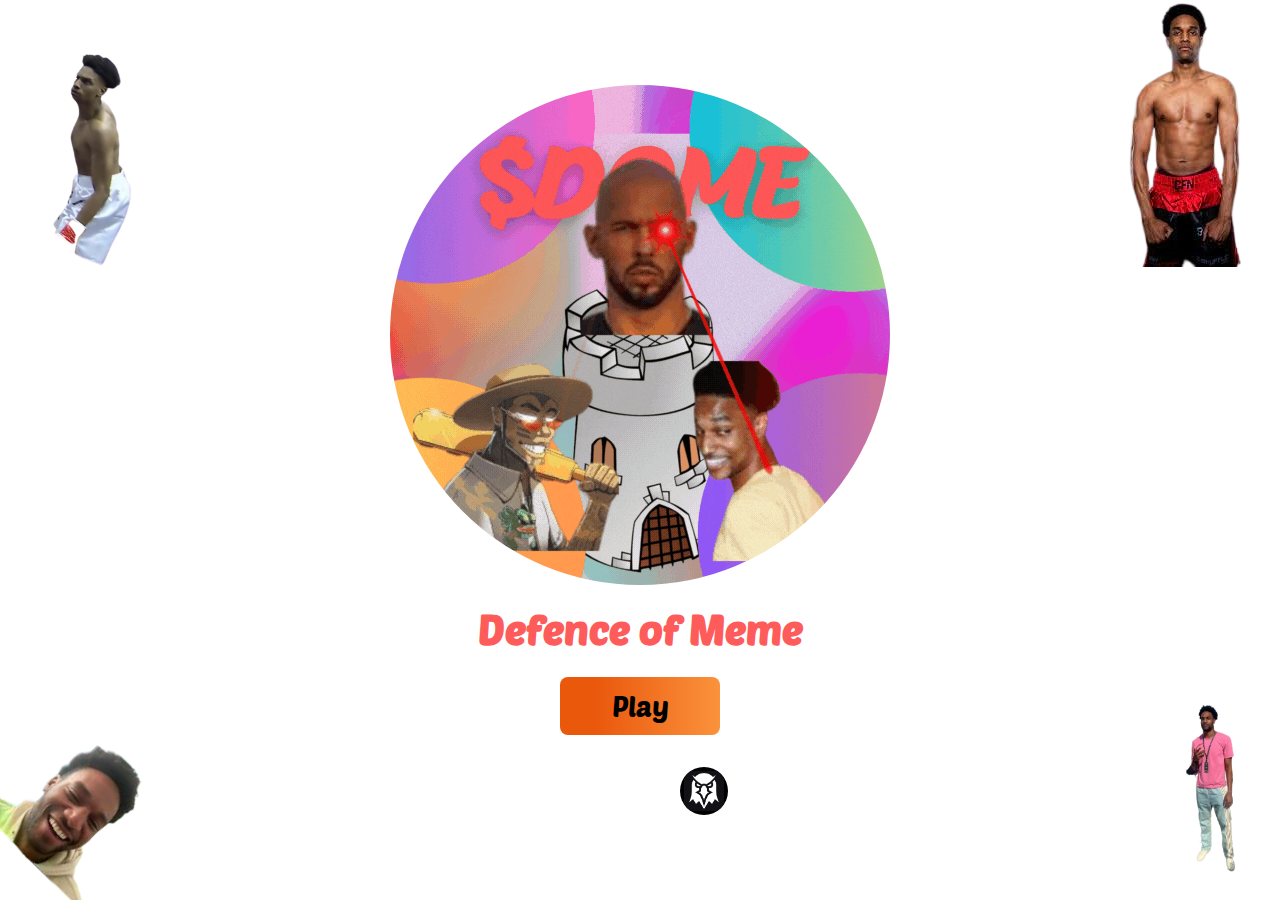
<file: index.html>
<!DOCTYPE html>
<html lang="en">

<head>
    <meta charset="UTF-8">
    <meta name="viewport" content="width=device-width, initial-scale=1.0">
    <!-- Twitter meta tags -->
    <!-- <meta name="twitter:card" content="summary_large_image">
    <meta name="twitter:title" content="Check out my game score!">
    <meta name="twitter:description" content="I scored high on DOME! See my score and try to beat it.">
    <meta name="twitter:image" content="https://socialverse-assets.s3.amazonaws.com/GameMap.jpg"> -->
    <link rel="shortcut icon" href="favicon.ico" type="image/x-icon">
    <link rel="preconnect" href="https://fonts.googleapis.com">
    <link rel="preconnect" href="https://fonts.gstatic.com" crossorigin>
    <link
        href="https://fonts.googleapis.com/css2?family=Poetsen+One&family=Roboto:ital,wght@0,100;0,300;0,400;0,500;0,700;0,900;1,100;1,300;1,400;1,500;1,700;1,900&display=swap"
        rel="stylesheet">
    <link rel="stylesheet" href="https://cdnjs.cloudflare.com/ajax/libs/font-awesome/6.5.2/css/all.min.css"
        integrity="sha512-SnH5WK+bZxgPHs44uWIX+LLJAJ9/2PkPKZ5QiAj6Ta86w+fsb2TkcmfRyVX3pBnMFcV7oQPJkl9QevSCWr3W6A=="
        crossorigin="anonymous" referrerpolicy="no-referrer" />
    <link rel="stylesheet" href="./index.css">
    <link rel="apple-touch-icon" sizes="180x180" href="/apple-touch-icon.png">
    <link rel="icon" type="image/png" sizes="32x32" href="/favicon-32x32.png">
    <link rel="icon" type="image/png" sizes="16x16" href="/favicon-16x16.png">
    <link rel="manifest" href="/site.webmanifest">
    <title>Defence of Meme</title>
</head>

<body class="w-full font-roboto">
    <div class=" main-cont">
        <div class="hero-img-cont image-shadow"><img src="./img/home.gif" alt="image"></div>
        <h1 class="hero-heading font-poet "> Defence of Meme</h1>
        <a href="/game" class=" game-btn font-poet ">Play</a>
        <div class="links-cont">
            <a href="https://x.com/defenceofmeme" target="_blank"><i class="fa-brands fa-x-twitter"></i></a>
            <a href="https://t.me/defenceofmeme" target="_blank"><i class="fa-brands fa-telegram"></i></a>
            <a class="dex-icon" href="#" target="_blank"><img class="w-full" src="./img//dex.png" alt="img"></a>
        </div>
        <img src="./img/ansem1.png" alt="image" class="model-1">
        <img src="./img/ansem2.png" alt="image" class="model-2">
        <img src="./img/ansem3.png" alt="image" class=" model-3  ">
        <img src="./img/ansem4.png" alt="image" class=" model-4 ">
    </div>
</body>

</html>
</file>
<file: index.css>
* {
    margin: 0;
    padding: 0;
    box-sizing: border-box;
    font-family: "Roboto", sans-serif;
}
a{
    text-decoration: none;
}

.font-poet {
    font-family: "Poetsen One", sans-serif;
}

#dialogDiv {
    /* display: none !; */
}

@keyframes shadow {
    0% {
        box-shadow: 0 1px 2px 0 #ef4444;
    }

    30% {
        box-shadow: 0 0px 75px -12px #ef4444;
    }

    50% {
        box-shadow: 0 0px 150px -12px #ef4444;
    }

    75% {
        box-shadow: 0 0px 75px -12px #ef4444;
    }

    100% {
        box-shadow: 0 1px 2px 0 #ef4444;
    }
}

.heading-ani {
    animation: colors 3s infinite;
}

.score {
    animation: score 1s infinite;
}

@keyframes colors {
    0% {
        color: green;
    }

    25% {
        color: blue;
    }

    50% {
        color: red;
    }

    75% {
        color: yellow;
    }

    100% {
        color: white;
    }
}


@keyframes score {

    0%,
    100% {
        transform: scale(1);
    }

    50% {
        transform: scale(1.1);
    }
}

.game-bg {
    /* background: url("./img/bermuda-traingle.svg"); */
    background-color: white;
    background-position: center;
    background-repeat: no-repeat;
    background-size: cover;
    color: black;
}

.selected {
    background-color: rgba(255, 255, 255, 0.578);
}

body {
    width: 100%;
}

.main-cont {
    max-width: 1280px;
    width: 100%;
    margin: 0 auto;
    min-height: 100vh;
    display: flex;
    flex-direction: column;
    align-items: center;
    justify-content: center;
    padding: 0 20px;
}

.hero-img-cont {
    max-width: 500px;
    width: 100%;
    display: flex;
    align-items: center;
    justify-content: center;
    border-radius: 100%;
    overflow: hidden;
    aspect-ratio: 1;
}

.hero-img-cont img{
    width: 100%;
}

.image-shadow {
    animation: shadow 2.2s infinite;
}

.hero-heading {
    font-size: 2.5rem;
    color: #FE5B5B;
    text-align: center;
    margin-top: 20px;
    font-weight: 600;
}

.game-btn {
    width: 160px;
    margin-top: 24px;
    padding: 12px 0;
    display: flex;
    align-items: center;
    justify-content: center;
    border-radius: 8px;
    color: black;
    background: rgb(234, 88, 12);
    background: linear-gradient(90deg, rgba(234, 88, 12, 1) 22%, rgba(251, 146, 60, 1) 100%);
    font-size: 1.75rem;
}

.links-cont {
    font-size: 3rem;
    margin-top: 32px;
    display: flex;
    gap: 64px;
    align-items: center;
}
.links-cont a{
    color: black;
}

.dex-icon {
    width: 48px;
    border-radius: 100%;
    overflow: hidden;
    background-color: black;
    padding: 4px;
    aspect-ratio: 1;
    display: flex;
    align-items: center;
    justify-content: center;
}
.dex-icon img{
    width: 100%;
}

.model-1 {
    position: fixed;
    left: -30px;
    top: -8px;
    max-width: 150px;
    transform: rotate(30deg);
}

.model-2 {
    position: fixed;
    right: 0;
    top: -8px;
    max-width: 100px;
    transform: rotate(0deg);
}

.model-3 {
    position: fixed;
    left: 0;
    bottom: -80px;
    max-width: 100px;
    transform: rotate(45deg);
}

.model-4 {
    position: fixed;
    right: -16px;
    bottom: -8px;
    max-width: 100px;
    transform: rotate(0deg);
}

@media (min-width: 640px) {

    .model-1,
    .model-2,
    .model-3,
    .model-4 {
        max-width: 250px;
    }
}

@media (min-width: 1024px) {

    .model-1,
    .model-2,
    .model-3,
    .model-4 {
        max-width: 240px;
    }
}


.game-main-cont {
    width: 100%;
    min-height: 100vh;
    display: flex;
    flex-direction: column;
    gap: 16px;
}

@media (min-width: 1536px) {
    .game-main-cont {
        flex-direction: row;
    }
}

#towerSelection {
    display: flex;
    gap: 0 16px;
    padding: 4px;
    backdrop-filter: blur(6px);
    border: 1px solid white;
}

.tower-option img {
    cursor: pointer;
    height: 48px;
}
.coins-container img{
    width: 40px;
}
.hearts-container img{
    width: 48px;
}

#dialogDiv {
    display: flex;
    align-items: center;
    justify-content: center;
    border: 1px solid white;
    border-left: 0;
    border-right: 0;
    position: absolute;
    top: 50%;
    left: 50%;
    transform: translateX(-50%) translateY(-50%);
    width: 100%;
    backdrop-filter: blur(12px);
    background-color: #ffffff47;
    padding: 16px 0;
    gap: 64px;
}

.dialog-img {
    height: 184px;
}

.dialog-main-cont {
    width: 100%;
    max-width: 512px;
    z-index: 50;
    padding: 16px;
    border: 8px;
}

.dialog-heading-cont {
    display: flex;
    align-items: center;
    justify-content: space-between;
    gap: 8px;
}

.dialog-heading {
    font-size: 3rem;
    text-align: center;
    background-color: #22c55e;
    padding: 4px 8px;
    border-radius: 8px;
    font-weight: 700;
}

.score {
    font-size: 1.75rem;
    text-align: center;
    display: flex;
    align-items: center;
    justify-content: center;
    gap: 4px;
}

.score img {
    width: 32px;
}

.score span {
    font-size: 2rem;
}

.inst-list {
    display: flex;
    flex-direction: column;
    gap: 8px;
    margin-top: 12px;
    font-weight: 600;
    font-size: 0.875rem;
}

.dialog-btn-cont {
    display: flex;
    align-items: center;
    gap: 16px;
    margin-top: 20px;
}

.dialog-btn-cont button,
.dialog-btn-cont a {
    color: white;
    background-color: #22c55e;
    font-weight: 500;
    padding: 8px 16px;
    border-radius: 8px;
    text-align: center;
    margin-top: 0;
}

.dialog-btn-cont button:hover,
.dialog-btn-cont a:hover {
    background-color: #4ade80;
}

.dialog-btn-cont img {
    width: 24px;
}

.table-cont {
    overflow-x: auto;
    backdrop-filter: blur(8px);
    color: black;
}
.table-cont table{
    min-width: 100%;
    border: 1px solid #e2e8f0;
}
.table-cont thead th{
    padding: 12px 24px;
    border-bottom: 2px solid #d1d5db;
    background-color: #f3f4f6;
    text-align: left;
    font-size: 0.875rem;
    line-height: 1rem;
    color: #4b5563;
    text-transform: uppercase;
    letter-spacing: 0.05em;
}
.table-cont tbody td{
    padding: 16px 24px;
    white-space: no-wrap;
    border-bottom: 1px solid #e5e7eb;
    font-size: 0.875rem;
    line-height: 1.25rem;
    font-weight: 600;
}

#mobileWarning{
    position: absolute;
    top: 50%;
    left: 50%;
    transform: translateX(-50%) translateY(-50%);
    z-index: 9999;
    background-color: #fff;
    padding: 16px;
    border-radius: 6px;
    border: 4px solid #22c55e;
    width: 80%;
    display: flex;
    flex-direction: column;
    justify-content: center;
}

#mobileWarning p{
font-size: 1.5rem;
text-align: center;
font-weight: 700;
}

@media (min-width: 640px) {
    #mobileWarning p {
        font-size: 1.875rem;
    }
}
</file>
